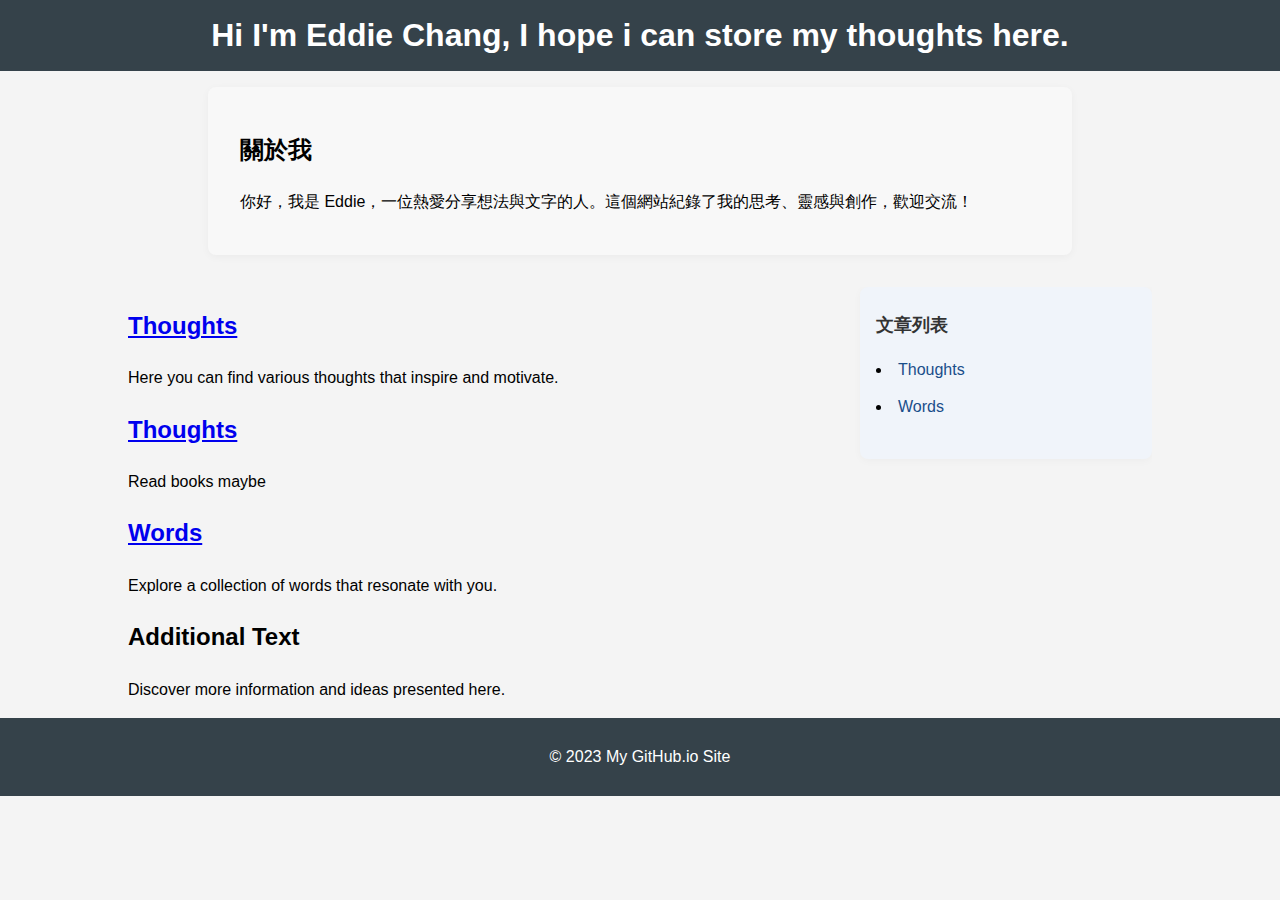
<file: index.html>
<!DOCTYPE html>
<html lang="en">
<head>
    <meta charset="UTF-8">
    <meta name="viewport" content="width=device-width, initial-scale=1.0">
    <meta name="description" content="My thoughts">

    <title>My GitHub.io Site</title>
    <link rel="stylesheet" href="styles/main.css">
</head>
<body>
    <header>
        <h1>Hi I'm Eddie Chang, I hope i can store my thoughts here.</h1>
    </header>
    <section class="intro">
        <h2>關於我</h2>
        <p>你好，我是 Eddie，一位熱愛分享想法與文字的人。這個網站紀錄了我的思考、靈感與創作，歡迎交流！</p>
    </section>
    <div class="container">
        <main>
            <section id="thoughts">
                <h2><a href="thoughts.html">Thoughts</a></h2>
                <p>Here you can find various thoughts that inspire and motivate.</p>
                <!-- Content from folders/folder1/thoughts.txt will be displayed here -->
            </section>
            <section id="thoughts">
                <h2><a href="books/book1.html">Thoughts</a></h2>
                <p>Read books maybe</p>
            </section>
            
            <section id="words">
                <h2><a href="words.html">Words</a></h2>
                <p>Explore a collection of words that resonate with you.</p>
                <!-- Content from folders/folder2/words.txt will be displayed here -->
            </section>
            <section id="text">
                <h2>Additional Text</h2>
                <p>Discover more information and ideas presented here.</p>
                <!-- Content from folders/folder3/text.txt will be displayed here -->
            </section>
        </main>
        <aside class="sidebar">
            <h3>文章列表</h3>
            <ul>
                <li><a href="thoughts.html">Thoughts</a></li>
                <li><a href="words.html">Words</a></li>
                
            </ul>
        </aside>
    </div>
    <footer>
        <p>&copy; 2023 My GitHub.io Site</p>
    </footer>
</body>
</html>
</file>
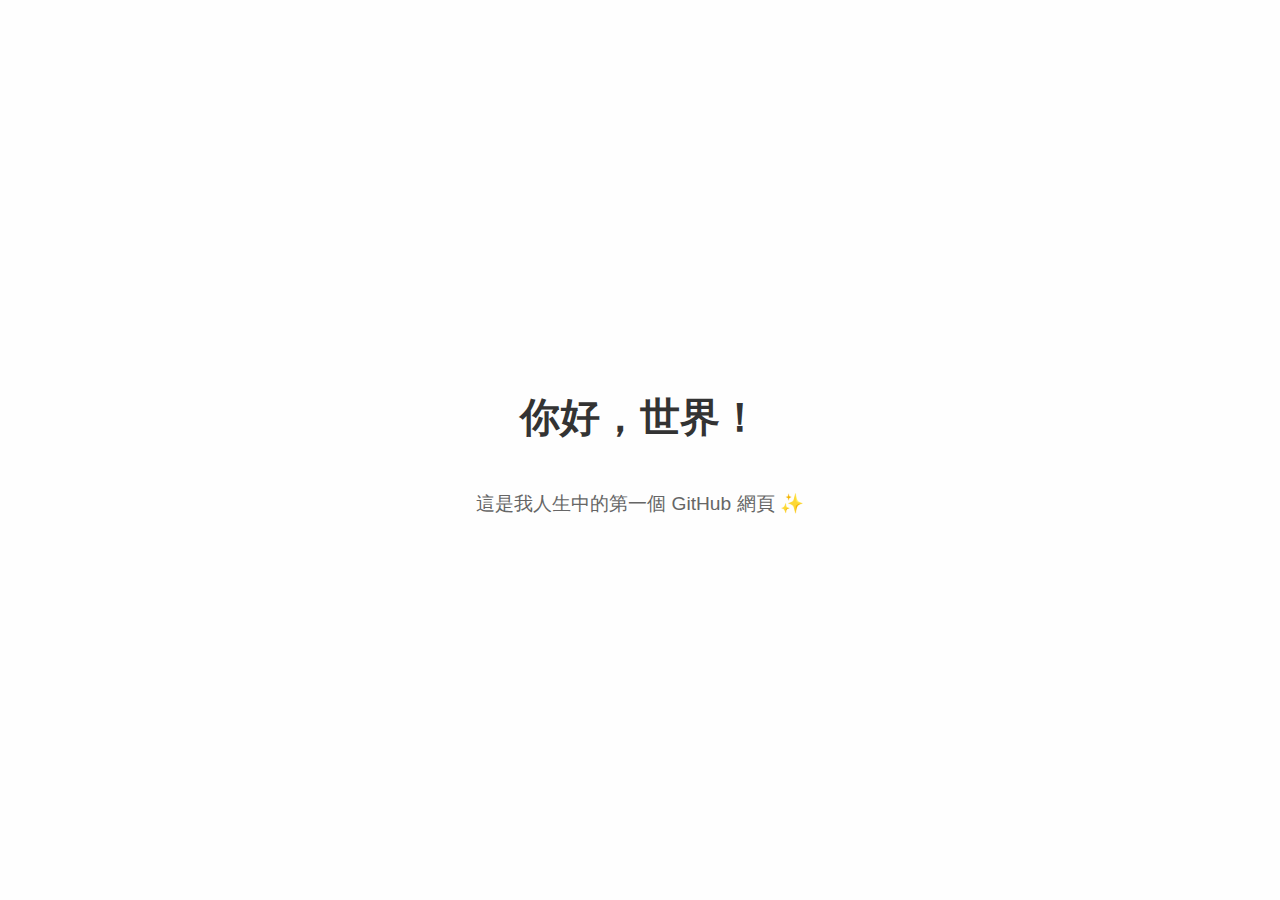
<file: 1.html>
<!DOCTYPE html>
<html lang="zh-Hant">
<head>
  <meta charset="UTF-8" />
  <meta name="viewport" content="width=device-width, initial-scale=1.0" />
  <title>你好，世界！</title>
  <style>
    body {
      font-family: "Noto Sans TC", sans-serif;
      display: flex;
      flex-direction: column;
      align-items: center;
      justify-content: center;
      height: 100vh;
      background-color: #fefefe;
      color: #333;
      margin: 0;
    }
    h1 {
      font-size: 2.5rem;
    }
    p {
      font-size: 1.2rem;
      color: #666;
    }
  </style>
</head>
<body>
  <h1>你好，世界！</h1>
  <p>這是我人生中的第一個 GitHub 網頁 ✨</p>
</body>
</html>
</file>
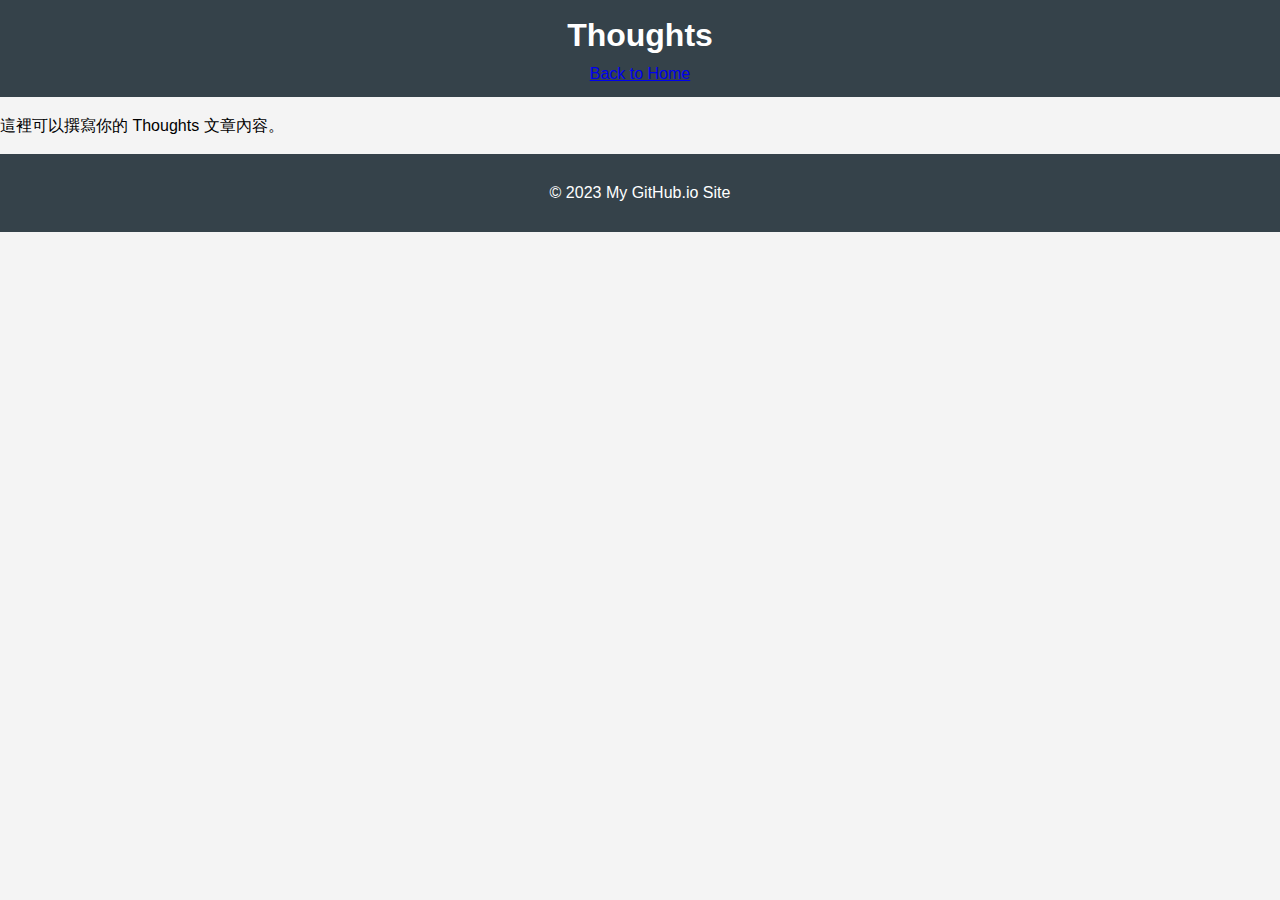
<file: thoughts.html>
<!DOCTYPE html>
<html lang="en">
<head>
    <meta charset="UTF-8">
    <meta name="viewport" content="width=device-width, initial-scale=1.0">
    <title>Thoughts</title>
    <link rel="stylesheet" href="styles/main.css">
</head>
<body>
    <header>
        <h1>Thoughts</h1>
        <nav><a href="index.html">Back to Home</a></nav>
    </header>
    <main>
        <p>這裡可以撰寫你的 Thoughts 文章內容。</p>
    </main>
    <footer>
        <p>&copy; 2023 My GitHub.io Site</p>
    </footer>
</body>
</html>
</file>
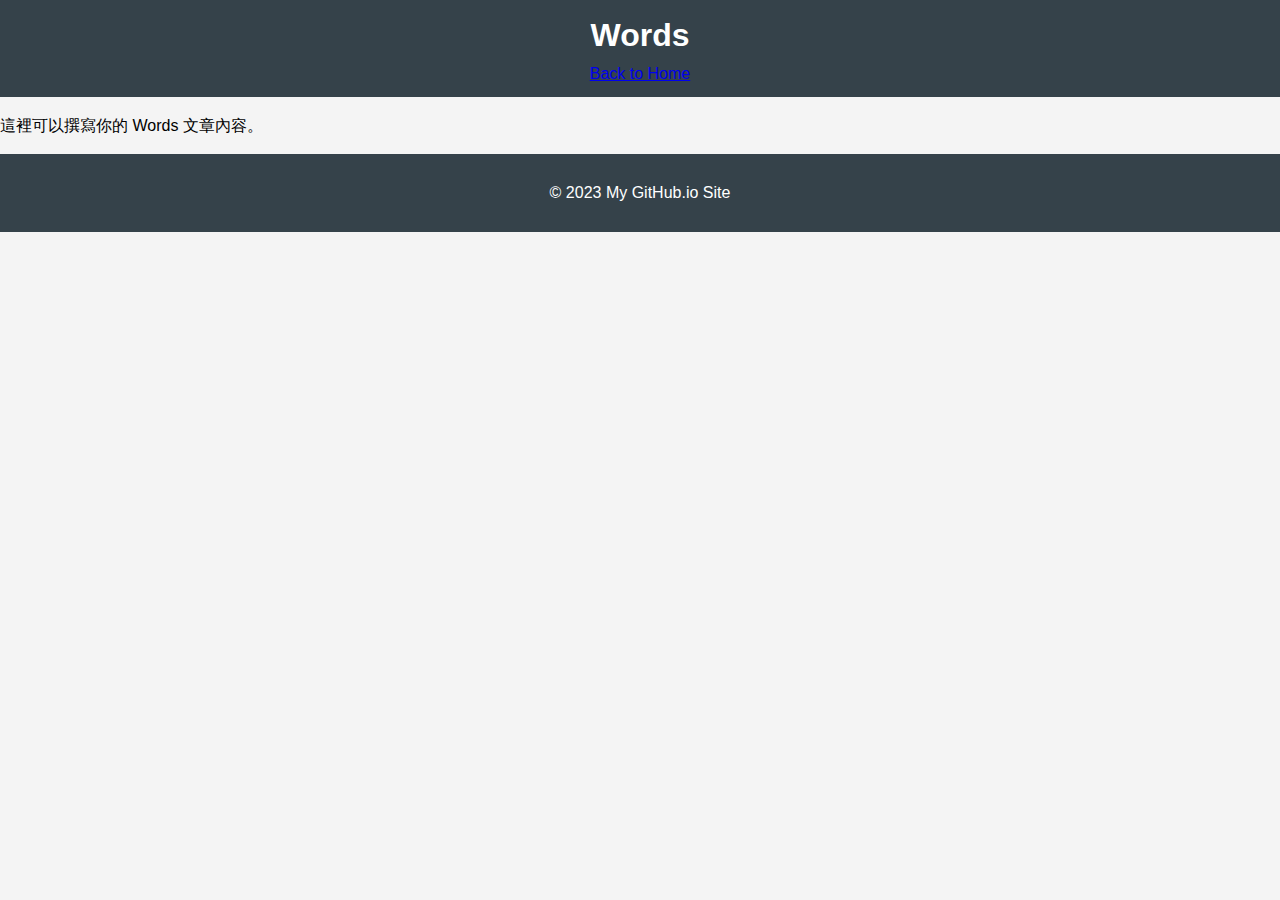
<file: words.html>
<!DOCTYPE html>
<html lang="en">
<head>
    <meta charset="UTF-8">
    <meta name="viewport" content="width=device-width, initial-scale=1.0">
    <title>Words</title>
    <link rel="stylesheet" href="styles/main.css">
</head>
<body>
    <header>
        <h1>Words</h1>
        <nav><a href="index.html">Back to Home</a></nav>
    </header>
    <main>
        <p>這裡可以撰寫你的 Words 文章內容。</p>
    </main>
    <footer>
        <p>&copy; 2023 My GitHub.io Site</p>
    </footer>
</body>
</html>
</file>
<file: styles/main.css>
/* 自我介紹區塊 */
.intro {
    background: #f8f8f8;
    padding: 1.5em 2em;
    margin: 1em auto 2em auto;
    border-radius: 8px;
    max-width: 800px;
    box-shadow: 0 2px 8px rgba(0,0,0,0.04);
}

/* 主內容與側邊欄排版 */
.container {
    display: flex;
    align-items: flex-start;
    max-width: 1200px;
    margin: 0 auto;
    gap: 2em;
}

main {
    flex: 2;
}

.sidebar {
    flex: 1;
    background: #f0f4fa;
    padding: 1.5em 1em;
    border-radius: 8px;
    box-shadow: 0 2px 8px rgba(0,0,0,0.03);
    min-width: 180px;
    max-width: 260px;
}
.sidebar h3 {
    margin-top: 0;
    font-size: 1.1em;
    color: #333;
}
.sidebar ul {
    list-style: disc inside;
    padding-left: 0;
}
.sidebar li {
    margin-bottom: 0.7em;
}
.sidebar a {
    color: #1a4e8a;
    text-decoration: none;
    transition: color 0.2s;
}
.sidebar a:hover {
    color: #d2691e;
}
body {
    font-family: Arial, sans-serif;
    line-height: 1.6;
    margin: 0;
    padding: 0;
    background-color: #f4f4f4;
}

header {
    background: #35424a;
    color: #ffffff;
    padding: 10px 0;
    text-align: center;
}

h1 {
    margin: 0;
}

.container {
    width: 80%;
    margin: auto;
    overflow: hidden;
}

.folder {
    background: #ffffff;
    border: 1px solid #dddddd;
    border-radius: 5px;
    padding: 15px;
    margin: 20px 0;
}

.folder h2 {
    color: #35424a;
}

footer {
    text-align: center;
    padding: 10px 0;
    background: #35424a;
    color: #ffffff;
    position: relative;
    bottom: 0;
    width: 100%;
}
</file>
